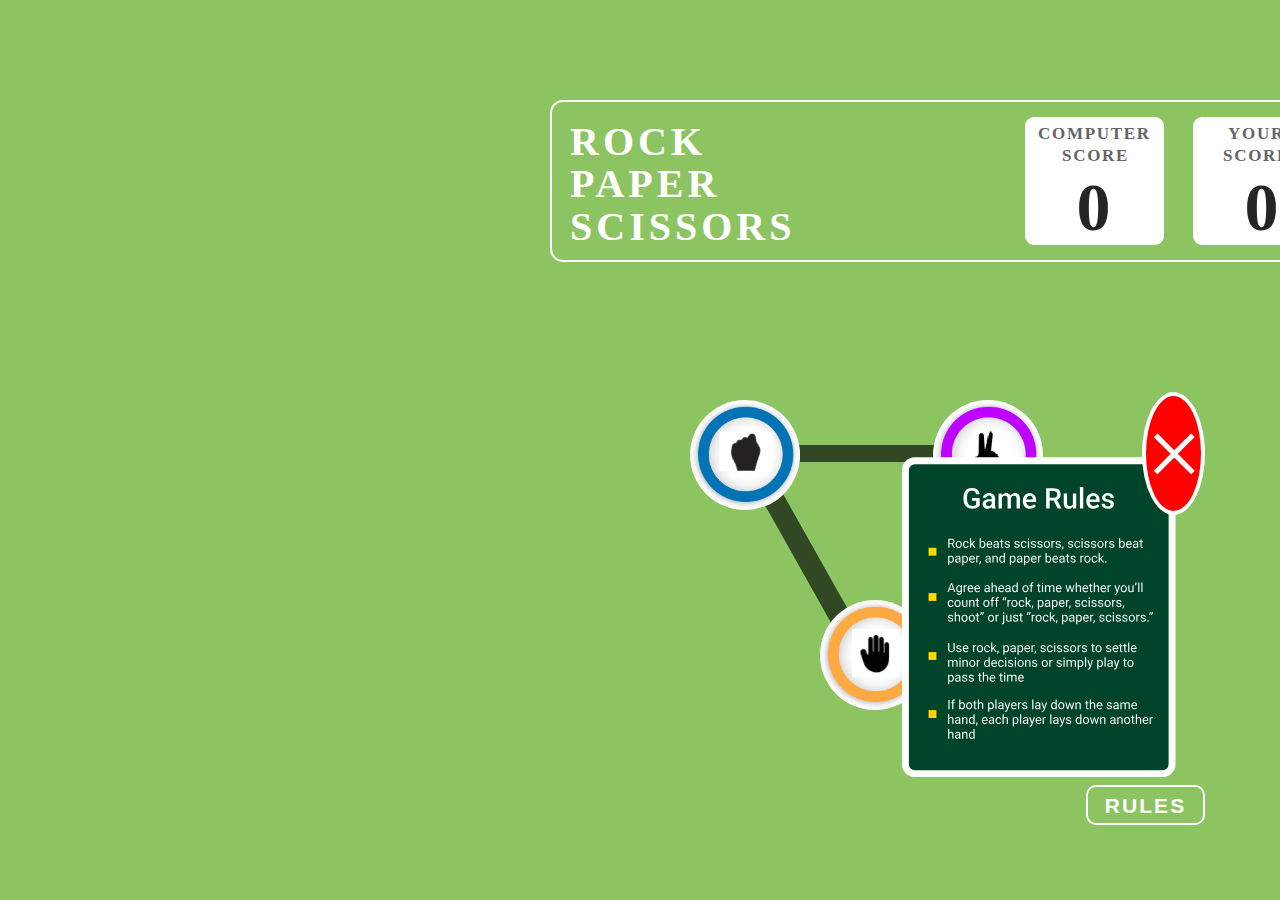
<file: index.html>
<!DOCTYPE html>
<html>
<head>
    <link rel="stylesheet" href="style.css" class="rel">
    <title>Cuvette Task</title>
</head>
<body>
    <div class="main">
        <div class="score">
            <div class="game-rock-title">ROCK</div><br>
            <div class="game-paper-title">PAPER</div><br>
            <div class="game-scissors-title">SCISSORS</div>
            <div class="c-score">
                <div class="c-score-title">COMPUTER</div>
                <div class="cs-score-title">SCORE</div>
                <div id="cs_score" class="cs_score">0</div>
            </div>
            <div class="y-score">
                <div class="y-score-title">YOUR</div>
                <div class="ys-score-title">SCORE</div>
                <div id="ys_score" class="ys_score">0</div>
            </div>
        </div>
        <div id="game-area" class="game-area">
            <img onclick="play('rock')" class="rock_circle" src="images/rock.png" >
            <img class="line1" src="images/Line 1.svg" alt="">
            <img onclick="play('scissors')" class="scissors_circle" src="images/scissor.png">
            <img class="line2" src="images/Line 2.svg" alt="">
            <img onclick="play('paper')" class="paper_circle" src="images/Paper.png">
            <img class="line3" src="images/Line 3.svg" alt="">
        </div>
        
        <div id="win-area" >
            <div class="user_result">YOU PICKED</div>
            <img id="win-circle" src="images/win-circle.png" >
               <img id="user-rock-win" src="images/rock.png"  >
               <img id="user-paper-win" src="images/Paper.png"  >
               <img id="user-scissor-win" src="images/scissor.png"  >
            <div class="cpu_result"> PC PICKED</div>
            <img id="cpu-rock-win" src="images/rock.png" >
            <img id="cpu-paper-win" src="images/Paper.png" >
            <img id="cpu-scissor-win" src="images/scissor.png" >
            <div class="title-won">YOU WIN</div>
            <div class="title-against">AGAINST PC</div>
            <button id="play-again-button" onclick="gamepage()">PLAY AGAIN</button>
        </div>
        <div id="lost-area">
            <div class="user_result">YOU PICKED</div>
            <img id="lost-circle" src="images/win-circle.png">
               <img id="user-rock-lost" src="images/rock.png" >
               <img id="user-paper-lost" src="images/Paper.png" >
               <img id="user-scissor-lost" src="images/scissor.png" >
            <div class="cpu_result"> PC PICKED</div>
            <img id="cpu-rock-lost" src="images/rock.png" >
            <img id="cpu-paper-lost" src="images/Paper.png" >
            <img id="cpu-scissor-lost" src="images/scissor.png" >
            <div class="title-won">YOU LOST</div>
            <div class="title-against">AGAINST PC</div>
            <button id="play-again-button" onclick="gamepage()">PLAY AGAIN</button>
        </div>
        <div id="tie-area">
            <div class="user_result">YOU PICKED</div>
               <img id="user-rock-tie" src="images/rock.png" >
               <img id="user-paper-tie" src="images/Paper.png" >
               <img id="user-scissor-tie" src="images/scissor.png" >
            <div class="cpu_result"> PC PICKED</div>
            <img id="cpu-rock-tie" src="images/rock.png" >
            <img id="cpu-paper-tie" src="images/Paper.png" >
            <img id="cpu-scissor-tie" src="images/scissor.png" >
            <div class="title-won">TIE UP</div>
            <button id="play-again-button" onclick="gamepage()">REPLAY</button>
        </div>
        <button id="rules-button">RULES</button>
        <div id="rules-popup">
            <img class="Game_Rules" src="images/Game_rules.svg" alt="">
            <span class="close-button">&times;</span>
        </div>
        <button id="next-button" onclick="opennewpage()">NEXT</button>
    </div>
    <script src="index.js"></script>
</body>
</html>
</file>
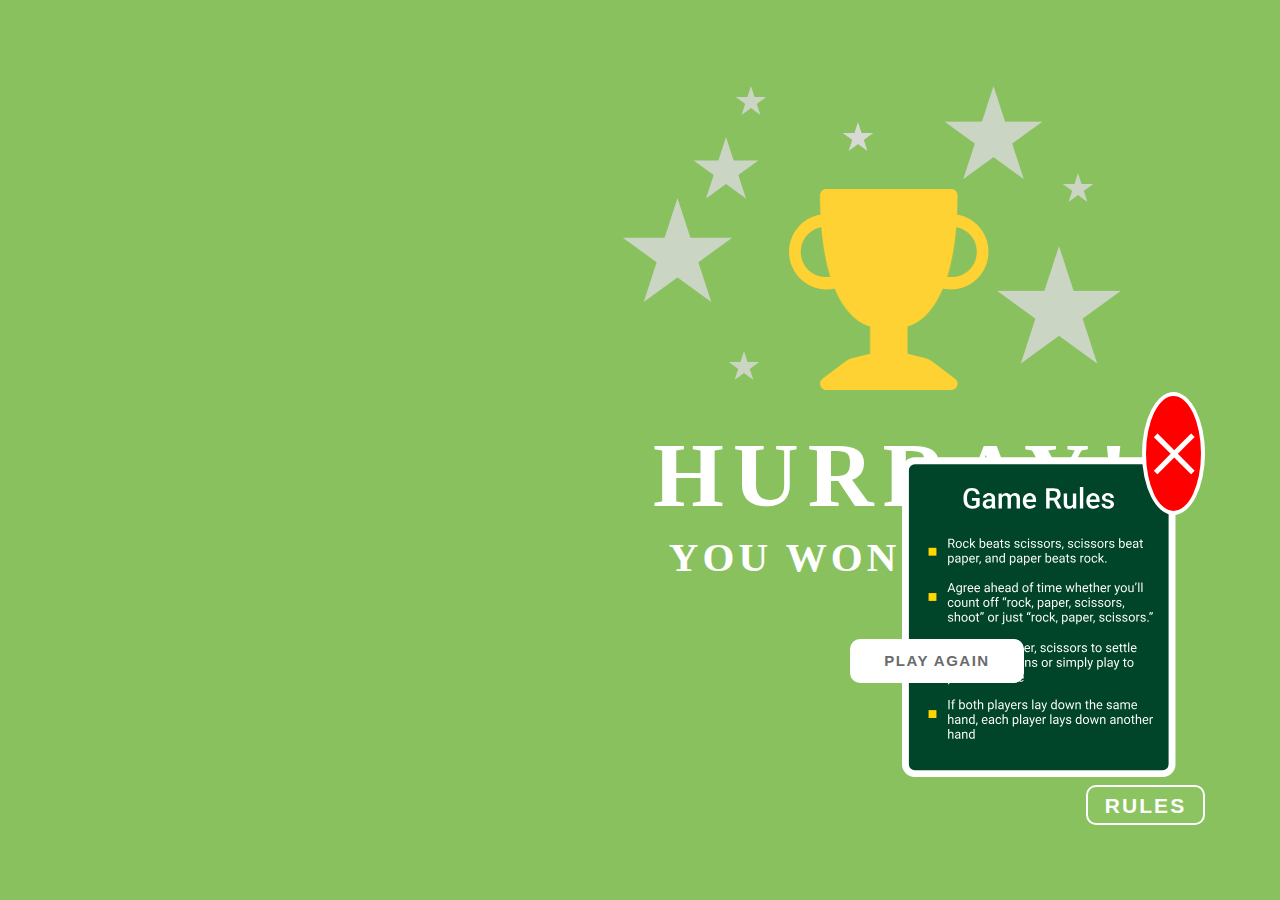
<file: won.html>
<!DOCTYPE html>
<html>
<head>
    <link rel="stylesheet" href="wonstyle.css" class="rel">
    <title>Cuvette Task</title>
</head>
<body>
    <div class="won-page">
        <img class="stars" src="images/star.png" alt="">
        <img class="cup" src="images/cup.png" alt="">
        <div class="hurray">HURRAY!!</div>
        <div class="won">YOU WON THE GAME</div>
        <button id="rules-button">RULES</button>
        <div id="rules-popup">
            <img class="Game_Rules" src="images/Game_rules.svg" alt="">
            <span class="close-button">&times;</span>
        </div>
        <button id="play-again-button" onclick="gamepage()" >PLAY AGAIN</button>
    </div>
    <script src="won.js"></script>
</body>
</html>
</file>
<file: style.css>
body{
    background: rgba(140, 196, 97, 1);
height: 900px;
width:1000px;
}
.score{
    display: flex;
    position: absolute;
    height: 158px;
    border: 2px solid #FFFFFF;
    border-radius: 13px;
    width:800px;
    top:100px;
    left:550px;
}
* {
    padding : 0;
    margin: 0;
}
.game-rock-title{
    position: absolute;
    width: 135px;
height: 37px;
top: 16px;
left: 18px;
font-size: 40px;
font-weight: 600;
line-height: 47px;
letter-spacing: 0.1em;
text-align: left;
color:#FFFFFF;
}
.game-paper-title{
    position:absolute;
    width: 150px;
    height: 37px;
    top: 58px;
    left: 18px;
    font-size: 40px;
    font-weight: 600;
    line-height: 47px;
    letter-spacing: 0.1em;
    text-align: left;
    color: #FFFFFF;
}
.game-scissors-title{
    position: absolute;
    width: 235px;
height: 37px;
top: 101px;
left: 18px;
font-size: 40px;
font-weight: 600;
line-height: 47px;
letter-spacing: 0.1em;
text-align: left;
color: #FFFFFF;
}
.c-score{
    position: absolute;
    width: 139px;
    height: 128px;
    top: 15px;
    left: 473px;
    border-radius: 9px;
    background-color: #FFFFFF;
}
.c-score-title{
    position: absolute;
    width: 103px;
height: 20px;
top: 7px;
left: 13px;
font-size: 17px;
font-weight: 600;
line-height: 20px;
letter-spacing: 0.1em;
text-align: left;
color: #656565;
}
.cs-score-title{
    position: absolute;
    width: 61px;
height: 16px;
top: 29px;
left: 37px;
font-size: 17px;
font-weight: 700;
line-height: 20px;
letter-spacing: 0.1em;
text-align: left;
color: #656565;
}
.cs_score{
    position: absolute;
    width: 79px;
height: 63px;
top: 50px;
left: 29px;
font-size: 68px;
font-weight: 700;
line-height: 80px;
letter-spacing: 0em;
text-align: center;
color: #252525;
}
.y-score{
    position: absolute;
    width: 139px;
    height: 128px;
    top: 15px;
    left: 641px;
    border-radius: 9px;
    background-color: #FFFFFF;
}
.y-score-title{
    position: absolute;
    width: 50px;
height: 16px;
top: 7px;
left: 35px;
font-size: 17px;
font-weight: 600;
line-height: 20px;
letter-spacing: 0.1em;
text-align: left;
color: #656565;
}
.ys-score-title{
    position: absolute;
    width: 61px;
height: 16px;
top: 29px;
left: 30px;
font-size: 17px;
font-weight: 700;
line-height: 20px;
letter-spacing: 0.1em;
text-align: left;
color: #656565;
}
.ys_score{
    position: absolute;
    width: 79px;
height: 63px;
top: 50px;
left: 29px;
font-size: 68px;
font-weight: 700;
line-height: 80px;
letter-spacing: 0em;
text-align: center;
color: #252525;
}
.line1{
    position: absolute;
    width: 152px;
top: 445px;
left: 790px;
z-index: -1;
}
.line2{
    position: absolute;
    width: 95px;
top: 485px;
left: 900px;
z-index: -1;
}
.line3{
    position: absolute;
    width: 95px;
top: 485px;
left: 760px;
z-index: -1;
}
.rock_circle{
    position:absolute;
    width: 110px;
    height: 110px;
    top: 400px;
    left: 690px;
    border-radius: 50%;
    background-color: rgba(140, 196, 97, 1);
}

.scissors_circle{
    position: absolute;
    width: 110px;
height: 110px;
top: 400px;
left: 933px;
border-radius: 50%;
}

.paper_circle{
    position: absolute;
    width: 110px;
height: 110px;
top: 600px;
left: 820px;
border-radius: 50%;
}
#rules-button{
    position: absolute;
    width: 119px;
height: 40px;
bottom: 75px;
right: 75px;
border-radius: 10px;
border: 2px solid #FFFFFF;
font-size: 21px;
font-weight: 600;
line-height: 25px;
letter-spacing: 0.1em;
text-align: center;
color: #FFFFFF;
background-color:rgba(140, 196, 97, 1) ;
}
.Game_Rules{
    position:absolute;
    width: 303px;
height: 367px;
bottom: 120px;
right: 75px;
}
.close-button{
    position: absolute;
    width:55px;
    bottom:385px;
    right:75px;
    font-size: 100px;
    border:4px solid #FFFFFF;
    border-radius: 50%;
    background-color: red;
    color: #FFFFFF;
}
#next-button{
    position: absolute;
    width: 119px;
height: 40px;
bottom: 75px;
right: 215px;
border-radius: 10px;
border: 2px solid #FFFFFF;
font-size: 21px;
font-weight: 600;
line-height: 25px;
letter-spacing: 0.1em;
text-align: center;
color: #FFFFFF;
background-color:rgba(140, 196, 97, 1) ;
display: none;
}
.user_result{
    position: absolute;
    width: 130px;
height: 16px;
top: 400px;
left: 550px;
font-size: 17px;
font-weight: 600;
line-height: 20px;
letter-spacing: 0.1em;
text-align: left;
color: #FFFFFF;
}
#win-circle{
    position:absolute;
    width: 350px;
height: 350px;
top: 380px;
left: 440px;
border-radius: 50%;
box-shadow: 0px 1px 62px 0px #00000021;
}
#lost-circle{
    position:absolute;
    width: 350px;
height: 350px;
top: 380px;
left: 1035px;
border-radius: 50%;
box-shadow: 0px 1px 62px 0px #00000021;
}
#user-rock-win{
    position:absolute;
    width: 110px;
    height: 110px;
    top: 500px;
    left: 565px;
    border-radius: 50%;
    background-color: rgba(140, 196, 97, 1);
    display: none;
}
#user-paper-win{
    position:absolute;
    width: 110px;
    height: 110px;
    top: 500px;
    left: 565px;
    border-radius: 50%;
    background-color: rgba(140, 196, 97, 1);
    display: none;
}
#user-scissor-win{
    position:absolute;
    width: 110px;
    height: 110px;
    top: 500px;
    left: 565px;
    border-radius: 50%;
    background-color: rgba(140, 196, 97, 1);
    display: none;
}
#cpu-rock-win{
    position:absolute;
    width: 110px;
    height: 110px;
    top: 500px;
    left: 1150px;
    border-radius: 50%;
    background-color: rgba(140, 196, 97, 1);
    display:none;
}
#cpu-paper-win{
    position:absolute;
    width: 110px;
    height: 110px;
    top: 500px;
    left: 1150px;
    border-radius: 50%;
    background-color: rgba(140, 196, 97, 1);
    display:none;
}
#cpu-scissor-win{
    position:absolute;
    width: 110px;
    height: 110px;
    top: 500px;
    left: 1150px;
    border-radius: 50%;
    background-color: rgba(140, 196, 97, 1);
    display:none;
}
#user-rock-lost{
    position:absolute;
    width: 110px;
    height: 110px;
    top: 500px;
    left: 565px;
    border-radius: 50%;
    background-color: rgba(140, 196, 97, 1);
    display: none;
}
#user-paper-lost{
    position:absolute;
    width: 110px;
    height: 110px;
    top: 500px;
    left: 565px;
    border-radius: 50%;
    background-color: rgba(140, 196, 97, 1);
    display: none;
}
#user-scissor-lost{
    position:absolute;
    width: 110px;
    height: 110px;
    top: 500px;
    left: 565px;
    border-radius: 50%;
    background-color: rgba(140, 196, 97, 1);
    display: none;
}
#cpu-rock-lost{
    position:absolute;
    width: 110px;
    height: 110px;
    top: 500px;
    left: 1150px;
    border-radius: 50%;
    background-color: rgba(140, 196, 97, 1);
    display:none;
}
#cpu-paper-lost{
    position:absolute;
    width: 110px;
    height: 110px;
    top: 500px;
    left: 1150px;
    border-radius: 50%;
    background-color: rgba(140, 196, 97, 1);
    display:none;
}
#cpu-scissor-lost{
    position:absolute;
    width: 110px;
    height: 110px;
    top: 500px;
    left: 1150px;
    border-radius: 50%;
    background-color: rgba(140, 196, 97, 1);
    display:none;
}
#user-rock-tie{
    position:absolute;
    width: 110px;
    height: 110px;
    top: 500px;
    left: 565px;
    border-radius: 50%;
    background-color: rgba(140, 196, 97, 1);
    display: none;
}
#user-paper-tie{
    position:absolute;
    width: 110px;
    height: 110px;
    top: 500px;
    left: 565px;
    border-radius: 50%;
    background-color: rgba(140, 196, 97, 1);
    display: none;
}
#user-scissor-tie{
    position:absolute;
    width: 110px;
    height: 110px;
    top: 500px;
    left: 565px;
    border-radius: 50%;
    background-color: rgba(140, 196, 97, 1);
    display: none;
}
#cpu-rock-tie{
    position:absolute;
    width: 110px;
    height: 110px;
    top: 500px;
    left: 1150px;
    border-radius: 50%;
    background-color: rgba(140, 196, 97, 1);
    display:none;
}
#cpu-paper-tie{
    position:absolute;
    width: 110px;
    height: 110px;
    top: 500px;
    left: 1150px;
    border-radius: 50%;
    background-color: rgba(140, 196, 97, 1);
    display:none;
}
#cpu-scissor-tie{
    position:absolute;
    width: 110px;
    height: 110px;
    top: 500px;
    left: 1150px;
    border-radius: 50%;
    background-color: rgba(140, 196, 97, 1);
    display:none;
}
.cpu_result{
    position: absolute;
    width: 130px;
height: 16px;
top: 400px;
left: 1150px;
font-size: 17px;
font-weight: 600;
line-height: 20px;
letter-spacing: 0.1em;
text-align: left;
color: #FFFFFF; 
}
.title-won{
    position: absolute;
    font-size: 39px;
    font-weight: 800;
    line-height: 46px;
    letter-spacing: 0.1em;
    text-align: center;
    width: 250px;
    height: 36px;
    top: 550px;
    left: 840px;
    color: #FFFFFF;
}
.title-against{
    position: absolute;
    font-family: Roboto;
    font-size: 25px;
    font-weight: 800;
    line-height: 29px;
    letter-spacing: 0.1em;
    text-align: center;
    width: 200px;
    height: 31px;
    top: 595px;
    left: 852px;
    color: #FFFFFF;
}
#play-again-button{
    position: absolute;
    width: 174px;
height: 44px;
top: 639px;
left: 870px;
border-radius: 10px;
border: 2px solid #FFFFFF;
background: #FFFFFF;
font-size: 15px;
font-weight: 600;
line-height: 18px;
letter-spacing: 0.1em;
text-align: center;
color: #6B6B6B;
}
#win-area{
    display: none;
}
#lost-area{
    display:none;
}
#tie-area{
    display: none;
}
</file>
<file: wonstyle.css>
body{
    background: #89C15E;
height: 100%;
}
.stars{
    position: absolute;
    width: 504px;
height: 297px;
top: 86px;
left: 620px;
}
.cup{
    position: absolute;
    width: 200.4320831298828px;
height: 201px;
top: 189px;
left: 789px;
color:  #FFD233;
}
.hurray{
    position: absolute;
font-size: 91px;
font-weight: 600;
line-height: 107px;
letter-spacing: 0.1em;
text-align: center;
width: 464px;
height: 86px;
top: 422px;
left: 653px;
color: #FFFFFF;
}
.won{
    position: absolute;
font-size: 41px;
font-weight: 600;
line-height: 48px;
letter-spacing: 0.1em;
text-align: center;
width: 550px;
height: 48px;
top: 533px;
left: 645px;
color: #FFFFFF;
}
#rules-button{
    position: absolute;
    width: 119px;
height: 40px;
bottom: 75px;
right: 75px;
border-radius: 10px;
border: 2px solid #FFFFFF;
font-size: 21px;
font-weight: 600;
line-height: 25px;
letter-spacing: 0.1em;
text-align: center;
color: #FFFFFF;
background-color:rgba(140, 196, 97, 1) ;
}
.Game_Rules{
    position:absolute;
    width: 303px;
height: 367px;
bottom: 120px;
right: 75px;
}
.close-button{
    position: absolute;
    width:55px;
    bottom:385px;
    right:75px;
    font-size: 100px;
    border:4px solid #FFFFFF;
    border-radius: 70%;
    background-color: red;
    color: #FFFFFF;
}
#play-again-button{
    position: absolute;
    width: 174px;
height: 44px;
top: 639px;
left: 850px;
border-radius: 10px;
border: 2px solid #FFFFFF;
background: #FFFFFF;
font-size: 15px;
font-weight: 600;
line-height: 18px;
letter-spacing: 0.1em;
text-align: center;
color: #6B6B6B;

}
</file>
